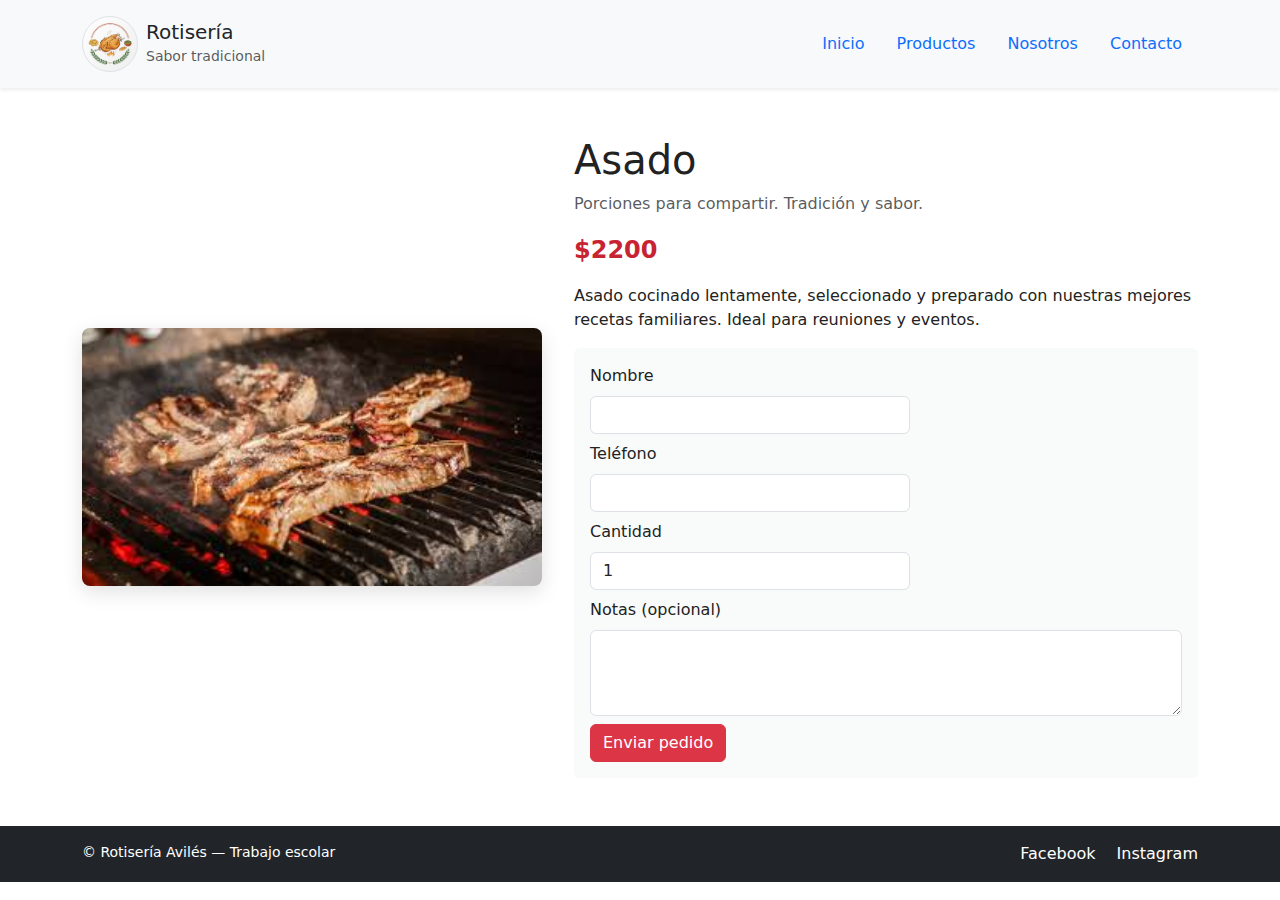
<file: Asado.html>
<!DOCTYPE html>
<html lang="es">
  <head>
    <meta charset="UTF-8" />
    <meta name="viewport" content="width=device-width, initial-scale=1.0" />
    <title>Asado — Rotisería Avilés</title>
    <link
      href="https://cdn.jsdelivr.net/npm/bootstrap@5.3.0/dist/css/bootstrap.min.css"
      rel="stylesheet"
    />
    <link rel="stylesheet" href="CSS/styles.css" />
  </head>
  <body>
    <header class="py-3 bg-light shadow-sm">
      <div class="container d-flex align-items-center justify-content-between">
        <a
          class="d-flex align-items-center text-dark text-decoration-none"
          href="index.html"
        >
          <img
            src="./img/icon.png"
            alt="logo"
            height="56"
            width="56"
            id="logo"
            class="me-2 rounded-circle border"
          />
          <div>
            <h1 class="h5 mb-0">Rotisería</h1>
            <small class="text-muted">Sabor tradicional</small>
          </div>
        </a>

        <nav>
          <ul class="nav">
            <li class="nav-item">
              <a class="nav-link" href="index.html">Inicio</a>
            </li>
            <li class="nav-item">
              <a class="nav-link" href="index.html#productos">Productos</a>
            </li>
            <li class="nav-item">
              <a class="nav-link" href="index.html#about">Nosotros</a>
            </li>
            <li class="nav-item">
              <a class="nav-link" href="index.html#contacto">Contacto</a>
            </li>
          </ul>
        </nav>
      </div>
    </header>

    <main class="product-page">
      <div class="container">
        <div class="product-hero">
          <img
            src="img/Asadoprueba.jpg"
            alt="Asado"
            class="product-image img-fluid"
          />
          <div class="product-info">
            <h1>Asado</h1>
            <p class="text-muted">
              Porciones para compartir. Tradición y sabor.
            </p>
            <div class="price">$2200</div>

            <p>
              Asado cocinado lentamente, seleccionado y preparado con nuestras
              mejores recetas familiares. Ideal para reuniones y eventos.
            </p>

            <form class="order-form" id="orderForm" novalidate>
              <div class="mb-2">
                <label for="name" class="form-label">Nombre</label>
                <input type="text" id="name" class="form-control" required />
              </div>
              <div class="mb-2">
                <label for="phone" class="form-label">Teléfono</label>
                <input type="tel" id="phone" class="form-control" required />
              </div>
              <div class="mb-2">
                <label for="qty" class="form-label">Cantidad</label>
                <input
                  type="number"
                  id="qty"
                  class="form-control"
                  min="1"
                  value="1"
                />
              </div>
              <div class="mb-2">
                <label for="notes" class="form-label">Notas (opcional)</label>
                <textarea id="notes" class="form-control" rows="3"></textarea>
              </div>
              <button class="btn btn-danger">Enviar pedido</button>
            </form>
          </div>
        </div>
      </div>
    </main>

    <footer class="py-3 bg-dark text-white">
      <div class="container d-flex justify-content-between">
        <small>© Rotisería Avilés — Trabajo escolar</small>
        <div>
          <a href="#" class="text-white text-decoration-none me-3">Facebook</a>
          <a href="#" class="text-white text-decoration-none">Instagram</a>
        </div>
      </div>
    </footer>

    <script src="https://cdn.jsdelivr.net/npm/bootstrap@5.3.0/dist/js/bootstrap.bundle.min.js"></script>
    <script src="JS/script.js"></script>
  </body>
</html>
</file>
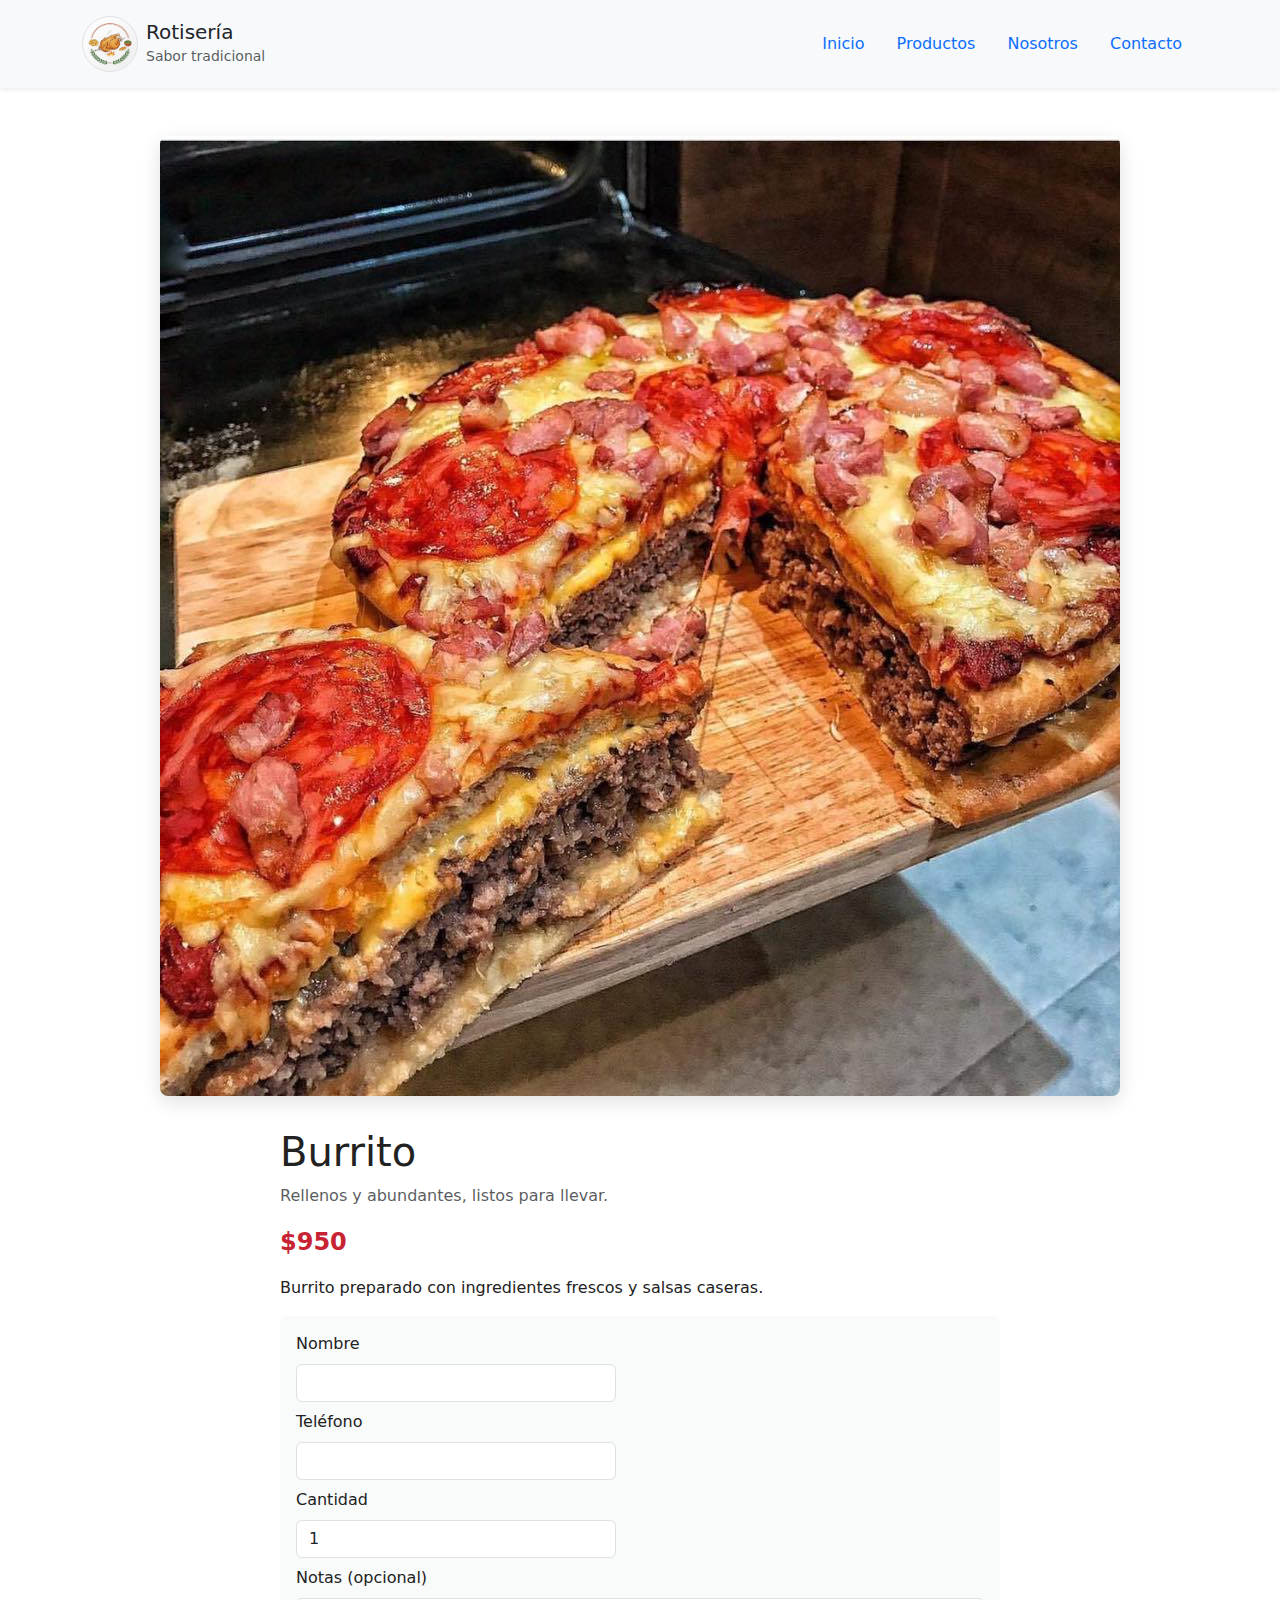
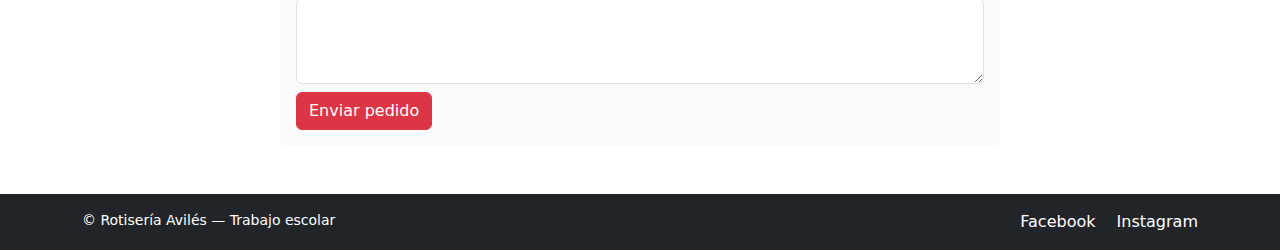
<file: Burrito.html>
<!DOCTYPE html>
<html lang="es">
  <head>
    <meta charset="UTF-8" />
    <meta name="viewport" content="width=device-width, initial-scale=1.0" />
    <title>Burrito — Rotisería Avilés</title>
    <link
      href="https://cdn.jsdelivr.net/npm/bootstrap@5.3.0/dist/css/bootstrap.min.css"
      rel="stylesheet"
    />
    <link rel="stylesheet" href="CSS/styles.css" />
  </head>
  <body>
    <header class="py-3 bg-light shadow-sm">
      <div class="container d-flex align-items-center justify-content-between">
        <a
          class="d-flex align-items-center text-dark text-decoration-none"
          href="index.html"
        >
          <img
            src="./img/icon.png"
            alt="logo"
            height="56"
            width="56"
            id="logo"
            class="me-2 rounded-circle border"
          />
          <div>
            <h1 class="h5 mb-0">Rotisería</h1>
            <small class="text-muted">Sabor tradicional</small>
          </div>
        </a>

        <nav>
          <ul class="nav">
            <li class="nav-item">
              <a class="nav-link" href="index.html">Inicio</a>
            </li>
            <li class="nav-item">
              <a class="nav-link" href="index.html#productos">Productos</a>
            </li>
            <li class="nav-item">
              <a class="nav-link" href="index.html#about">Nosotros</a>
            </li>
            <li class="nav-item">
              <a class="nav-link" href="index.html#contacto">Contacto</a>
            </li>
          </ul>
        </nav>
      </div>
    </header>

    <main class="product-page">
      <div class="container">
        <div class="product-hero">
          <img
            src="img/Hamburguerpizza.jpg"
            alt="Burrito"
            class="product-image img-fluid"
          />
          <div class="product-info">
            <h1>Burrito</h1>
            <p class="text-muted">Rellenos y abundantes, listos para llevar.</p>
            <div class="price">$950</div>

            <p>Burrito preparado con ingredientes frescos y salsas caseras.</p>

            <form class="order-form" id="orderForm" novalidate>
              <div class="mb-2">
                <label for="name" class="form-label">Nombre</label>
                <input type="text" id="name" class="form-control" required />
              </div>
              <div class="mb-2">
                <label for="phone" class="form-label">Teléfono</label>
                <input type="tel" id="phone" class="form-control" required />
              </div>
              <div class="mb-2">
                <label for="qty" class="form-label">Cantidad</label>
                <input
                  type="number"
                  id="qty"
                  class="form-control"
                  min="1"
                  value="1"
                />
              </div>
              <div class="mb-2">
                <label for="notes" class="form-label">Notas (opcional)</label>
                <textarea id="notes" class="form-control" rows="3"></textarea>
              </div>
              <button class="btn btn-danger">Enviar pedido</button>
            </form>
          </div>
        </div>
      </div>
    </main>

    <footer class="py-3 bg-dark text-white">
      <div class="container d-flex justify-content-between">
        <small>© Rotisería Avilés — Trabajo escolar</small>
        <div>
          <a href="#" class="text-white text-decoration-none me-3">Facebook</a>
          <a href="#" class="text-white text-decoration-none">Instagram</a>
        </div>
      </div>
    </footer>

    <script src="https://cdn.jsdelivr.net/npm/bootstrap@5.3.0/dist/js/bootstrap.bundle.min.js"></script>
    <script src="JS/script.js"></script>
  </body>
</html>
</file>
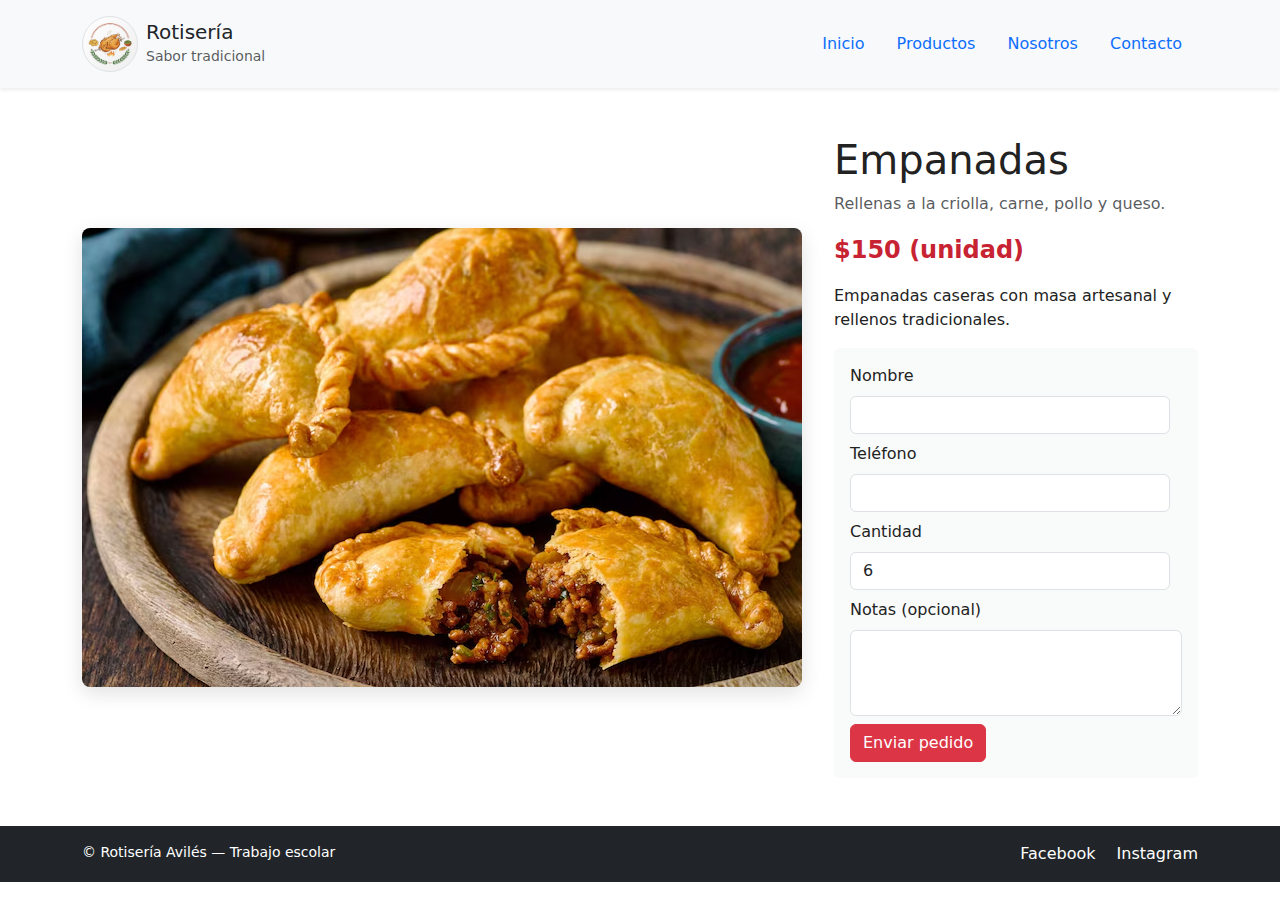
<file: Empanadas.html>
<!DOCTYPE html>
<html lang="es">
  <head>
    <meta charset="UTF-8" />
    <meta name="viewport" content="width=device-width, initial-scale=1.0" />
    <title>Empanadas — Rotisería Avilés</title>
    <link
      href="https://cdn.jsdelivr.net/npm/bootstrap@5.3.0/dist/css/bootstrap.min.css"
      rel="stylesheet"
    />
    <link rel="stylesheet" href="CSS/styles.css" />
  </head>
  <body>
    <header class="py-3 bg-light shadow-sm">
      <div class="container d-flex align-items-center justify-content-between">
        <a
          class="d-flex align-items-center text-dark text-decoration-none"
          href="index.html"
        >
          <img
            src="./img/icon.png"
            alt="logo"
            height="56"
            width="56"
            id="logo"
            class="me-2 rounded-circle border"
          />
          <div>
            <h1 class="h5 mb-0">Rotisería</h1>
            <small class="text-muted">Sabor tradicional</small>
          </div>
        </a>

        <nav>
          <ul class="nav">
            <li class="nav-item">
              <a class="nav-link" href="index.html">Inicio</a>
            </li>
            <li class="nav-item">
              <a class="nav-link" href="index.html#productos">Productos</a>
            </li>
            <li class="nav-item">
              <a class="nav-link" href="index.html#about">Nosotros</a>
            </li>
            <li class="nav-item">
              <a class="nav-link" href="index.html#contacto">Contacto</a>
            </li>
          </ul>
        </nav>
      </div>
    </header>

    <main class="product-page">
      <div class="container">
        <div class="product-hero">
          <img
            src="img/Empanadas.avif"
            alt="Empanadas"
            class="product-image img-fluid"
          />
          <div class="product-info">
            <h1>Empanadas</h1>
            <p class="text-muted">
              Rellenas a la criolla, carne, pollo y queso.
            </p>
            <div class="price">$150 (unidad)</div>

            <p>
              Empanadas caseras con masa artesanal y rellenos tradicionales.
            </p>

            <form class="order-form" id="orderForm" novalidate>
              <div class="mb-2">
                <label for="name" class="form-label">Nombre</label>
                <input type="text" id="name" class="form-control" required />
              </div>
              <div class="mb-2">
                <label for="phone" class="form-label">Teléfono</label>
                <input type="tel" id="phone" class="form-control" required />
              </div>
              <div class="mb-2">
                <label for="qty" class="form-label">Cantidad</label>
                <input
                  type="number"
                  id="qty"
                  class="form-control"
                  min="1"
                  value="6"
                />
              </div>
              <div class="mb-2">
                <label for="notes" class="form-label">Notas (opcional)</label>
                <textarea id="notes" class="form-control" rows="3"></textarea>
              </div>
              <button class="btn btn-danger">Enviar pedido</button>
            </form>
          </div>
        </div>
      </div>
    </main>

    <footer class="py-3 bg-dark text-white">
      <div class="container d-flex justify-content-between">
        <small>© Rotisería Avilés — Trabajo escolar</small>
        <div>
          <a href="#" class="text-white text-decoration-none me-3">Facebook</a>
          <a href="#" class="text-white text-decoration-none">Instagram</a>
        </div>
      </div>
    </footer>

    <script src="https://cdn.jsdelivr.net/npm/bootstrap@5.3.0/dist/js/bootstrap.bundle.min.js"></script>
    <script src="JS/script.js"></script>
  </body>
</html>
</file>
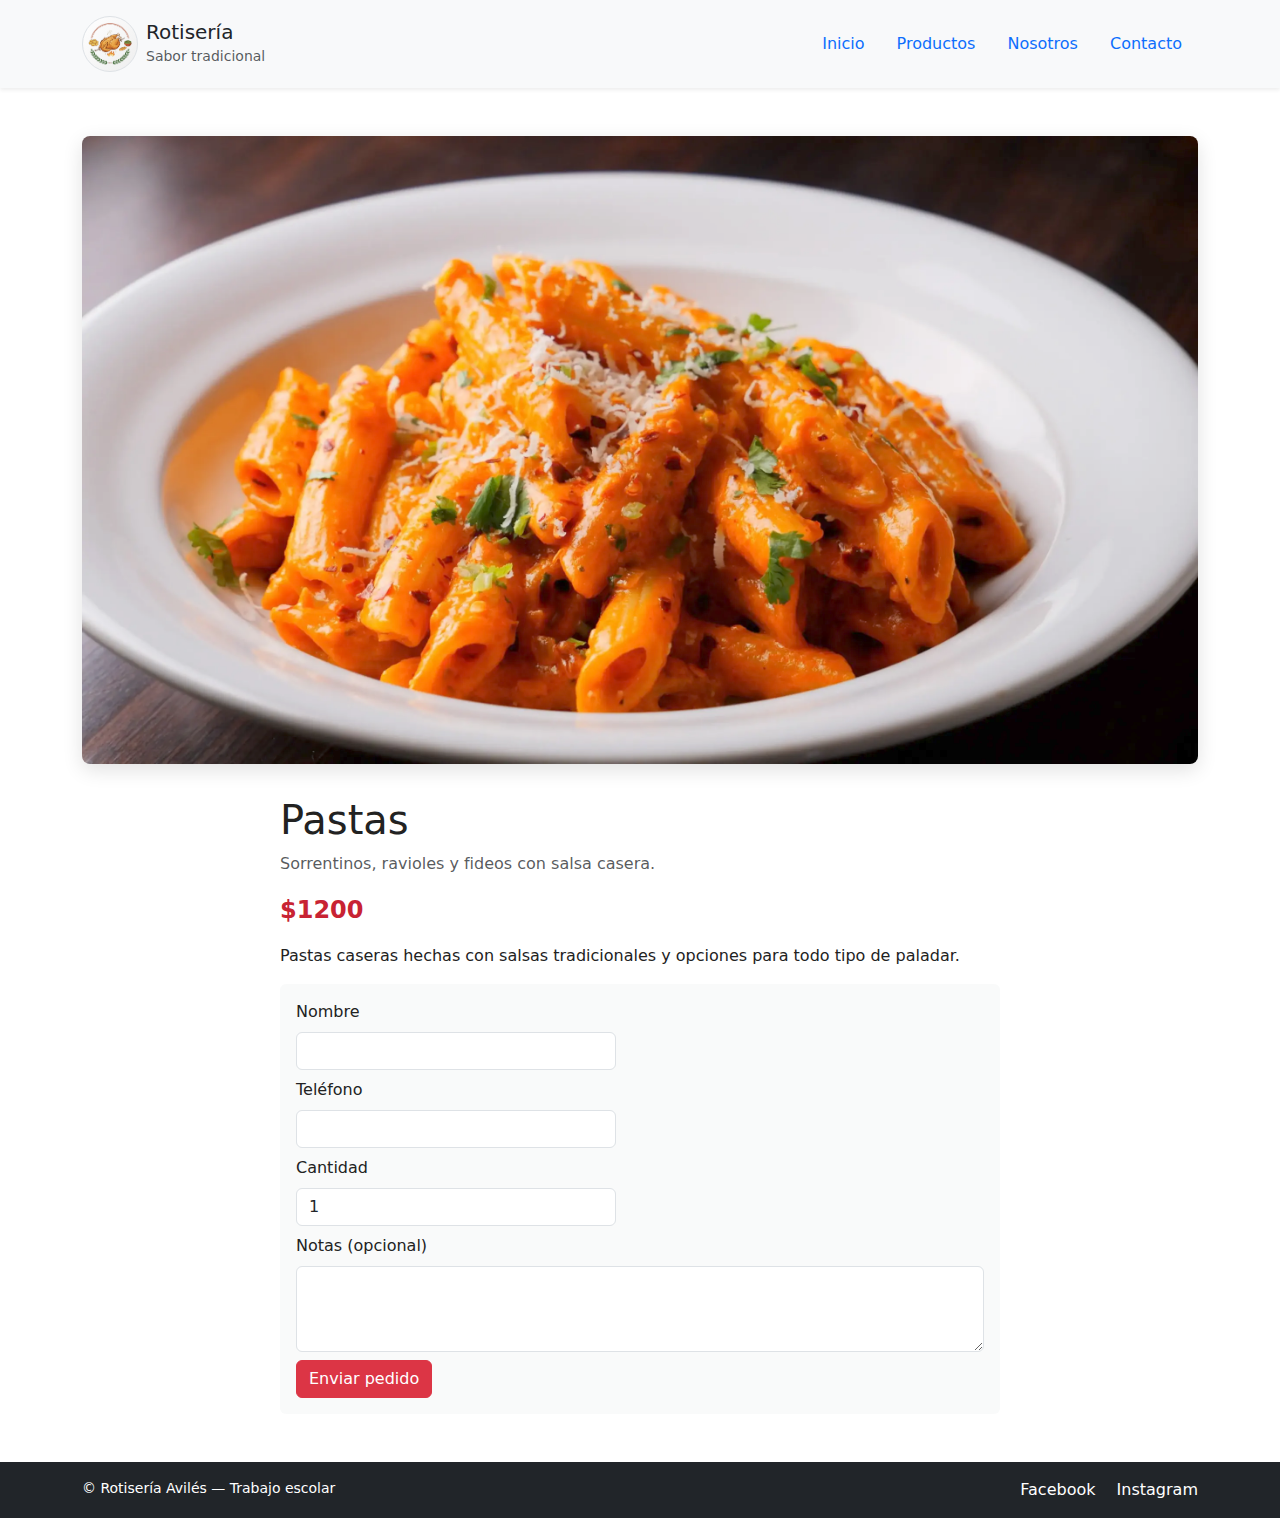
<file: Fideoscontuco.html>
<!DOCTYPE html>
<html lang="es">
  <head>
    <meta charset="UTF-8" />
    <meta name="viewport" content="width=device-width, initial-scale=1.0" />
    <title>Pastas — Rotisería Avilés</title>
    <link
      href="https://cdn.jsdelivr.net/npm/bootstrap@5.3.0/dist/css/bootstrap.min.css"
      rel="stylesheet"
    />
    <link rel="stylesheet" href="CSS/styles.css" />
  </head>
  <body>
    <header class="py-3 bg-light shadow-sm">
      <div class="container d-flex align-items-center justify-content-between">
        <a
          class="d-flex align-items-center text-dark text-decoration-none"
          href="index.html"
        >
          <img
            src="./img/icon.png"
            alt="logo"
            height="56"
            width="56"
            id="logo"
            class="me-2 rounded-circle border"
          />
          <div>
            <h1 class="h5 mb-0">Rotisería</h1>
            <small class="text-muted">Sabor tradicional</small>
          </div>
        </a>

        <nav>
          <ul class="nav">
            <li class="nav-item">
              <a class="nav-link" href="index.html">Inicio</a>
            </li>
            <li class="nav-item">
              <a class="nav-link" href="index.html#productos">Productos</a>
            </li>
            <li class="nav-item">
              <a class="nav-link" href="index.html#about">Nosotros</a>
            </li>
            <li class="nav-item">
              <a class="nav-link" href="index.html#contacto">Contacto</a>
            </li>
          </ul>
        </nav>
      </div>
    </header>

    <main class="product-page">
      <div class="container">
        <div class="product-hero">
          <img
            src="img/Pasta.webp"
            alt="Pastas"
            class="product-image img-fluid"
          />
          <div class="product-info">
            <h1>Pastas</h1>
            <p class="text-muted">
              Sorrentinos, ravioles y fideos con salsa casera.
            </p>
            <div class="price">$1200</div>

            <p>
              Pastas caseras hechas con salsas tradicionales y opciones para
              todo tipo de paladar.
            </p>

            <form class="order-form" id="orderForm" novalidate>
              <div class="mb-2">
                <label for="name" class="form-label">Nombre</label>
                <input type="text" id="name" class="form-control" required />
              </div>
              <div class="mb-2">
                <label for="phone" class="form-label">Teléfono</label>
                <input type="tel" id="phone" class="form-control" required />
              </div>
              <div class="mb-2">
                <label for="qty" class="form-label">Cantidad</label>
                <input
                  type="number"
                  id="qty"
                  class="form-control"
                  min="1"
                  value="1"
                />
              </div>
              <div class="mb-2">
                <label for="notes" class="form-label">Notas (opcional)</label>
                <textarea id="notes" class="form-control" rows="3"></textarea>
              </div>
              <button class="btn btn-danger">Enviar pedido</button>
            </form>
          </div>
        </div>
      </div>
    </main>

    <footer class="py-3 bg-dark text-white">
      <div class="container d-flex justify-content-between">
        <small>© Rotisería Avilés — Trabajo escolar</small>
        <div>
          <a href="#" class="text-white text-decoration-none me-3">Facebook</a>
          <a href="#" class="text-white text-decoration-none">Instagram</a>
        </div>
      </div>
    </footer>

    <script src="https://cdn.jsdelivr.net/npm/bootstrap@5.3.0/dist/js/bootstrap.bundle.min.js"></script>
    <script src="JS/script.js"></script>
  </body>
</html>
</file>
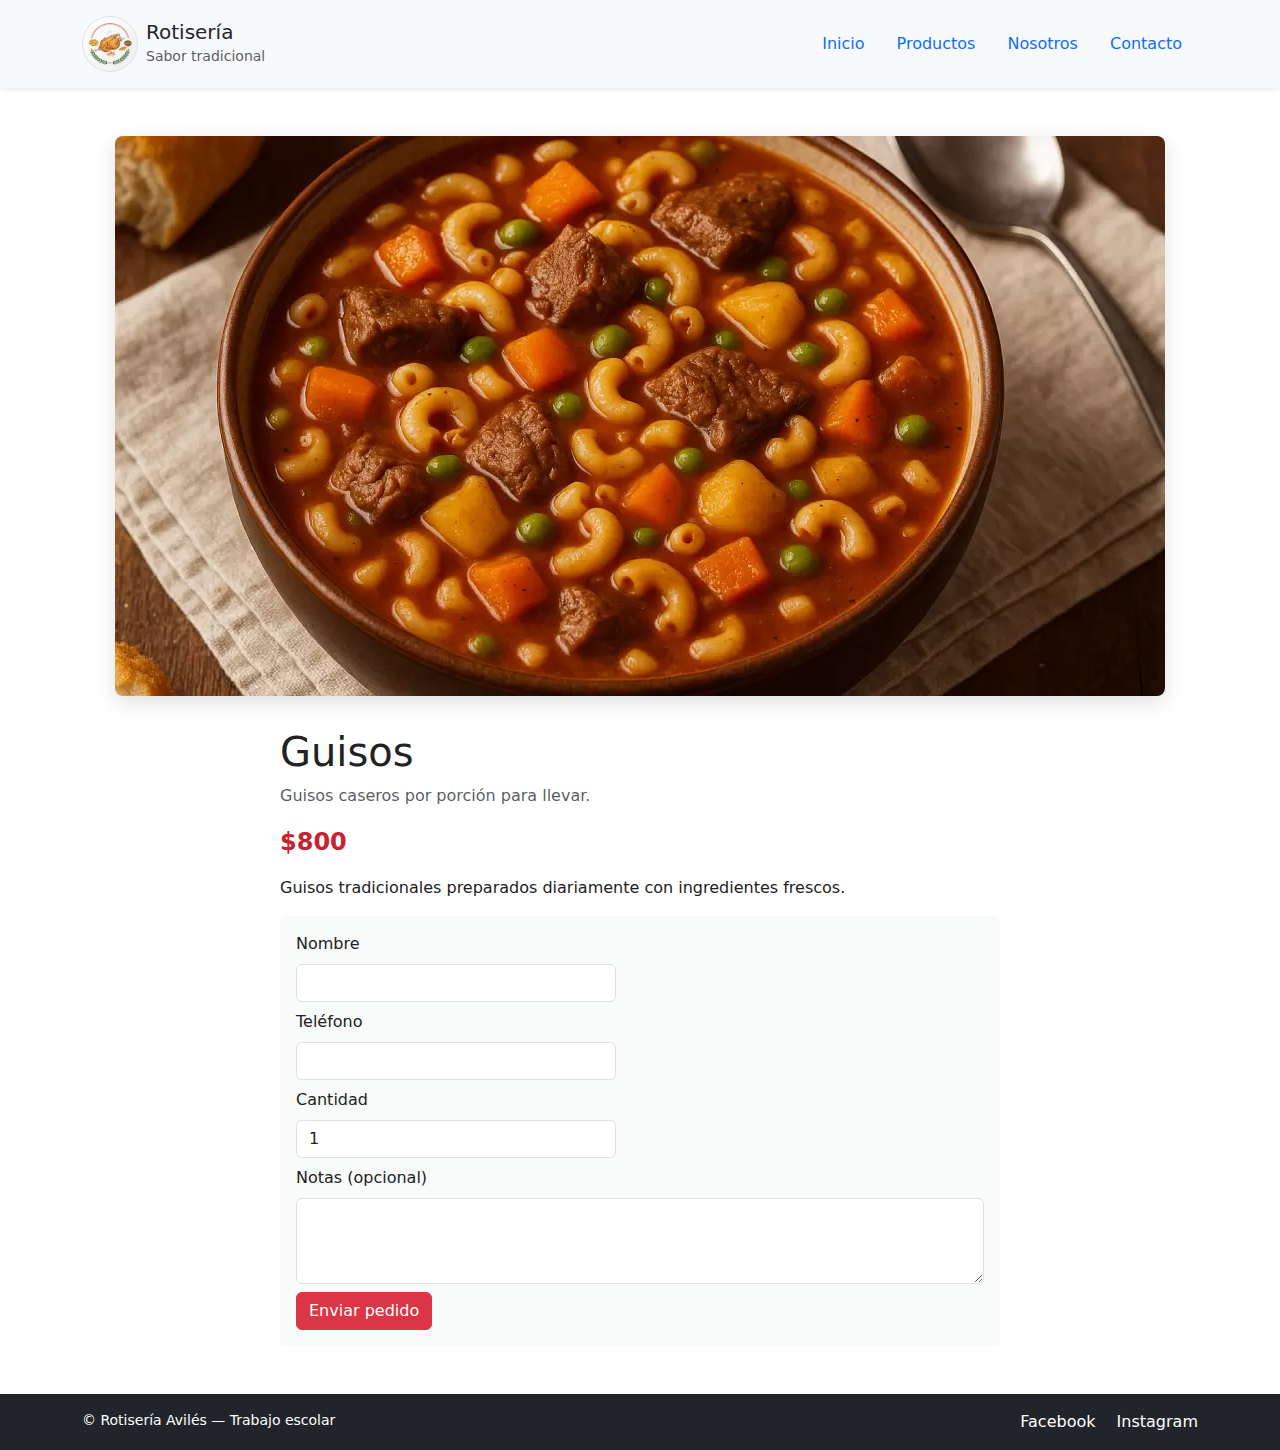
<file: Guiso.html>
<!DOCTYPE html>
<html lang="es">
  <head>
    <meta charset="UTF-8" />
    <meta name="viewport" content="width=device-width, initial-scale=1.0" />
    <title>Guisos — Rotisería Avilés</title>
    <link
      href="https://cdn.jsdelivr.net/npm/bootstrap@5.3.0/dist/css/bootstrap.min.css"
      rel="stylesheet"
    />
    <link rel="stylesheet" href="CSS/styles.css" />
  </head>
  <body>
    <header class="py-3 bg-light shadow-sm">
      <div class="container d-flex align-items-center justify-content-between">
        <a
          class="d-flex align-items-center text-dark text-decoration-none"
          href="index.html"
        >
          <img
            src="./img/icon.png"
            alt="logo"
            height="56"
            width="56"
            id="logo"
            class="me-2 rounded-circle border"
          />
          <div>
            <h1 class="h5 mb-0">Rotisería</h1>
            <small class="text-muted">Sabor tradicional</small>
          </div>
        </a>

        <nav>
          <ul class="nav">
            <li class="nav-item">
              <a class="nav-link" href="index.html">Inicio</a>
            </li>
            <li class="nav-item">
              <a class="nav-link" href="index.html#productos">Productos</a>
            </li>
            <li class="nav-item">
              <a class="nav-link" href="index.html#about">Nosotros</a>
            </li>
            <li class="nav-item">
              <a class="nav-link" href="index.html#contacto">Contacto</a>
            </li>
          </ul>
        </nav>
      </div>
    </header>

    <main class="product-page">
      <div class="container">
        <div class="product-hero">
          <img
            src="img/Guiso.webp"
            alt="Guiso"
            class="product-image img-fluid"
          />
          <div class="product-info">
            <h1>Guisos</h1>
            <p class="text-muted">Guisos caseros por porción para llevar.</p>
            <div class="price">$800</div>

            <p>
              Guisos tradicionales preparados diariamente con ingredientes
              frescos.
            </p>

            <form class="order-form" id="orderForm" novalidate>
              <div class="mb-2">
                <label for="name" class="form-label">Nombre</label>
                <input type="text" id="name" class="form-control" required />
              </div>
              <div class="mb-2">
                <label for="phone" class="form-label">Teléfono</label>
                <input type="tel" id="phone" class="form-control" required />
              </div>
              <div class="mb-2">
                <label for="qty" class="form-label">Cantidad</label>
                <input
                  type="number"
                  id="qty"
                  class="form-control"
                  min="1"
                  value="1"
                />
              </div>
              <div class="mb-2">
                <label for="notes" class="form-label">Notas (opcional)</label>
                <textarea id="notes" class="form-control" rows="3"></textarea>
              </div>
              <button class="btn btn-danger">Enviar pedido</button>
            </form>
          </div>
        </div>
      </div>
    </main>

    <footer class="py-3 bg-dark text-white">
      <div class="container d-flex justify-content-between">
        <small>© Rotisería Avilés — Trabajo escolar</small>
        <div>
          <a href="#" class="text-white text-decoration-none me-3">Facebook</a>
          <a href="#" class="text-white text-decoration-none">Instagram</a>
        </div>
      </div>
    </footer>

    <script src="https://cdn.jsdelivr.net/npm/bootstrap@5.3.0/dist/js/bootstrap.bundle.min.js"></script>
    <script src="JS/script.js"></script>
  </body>
</html>
</file>
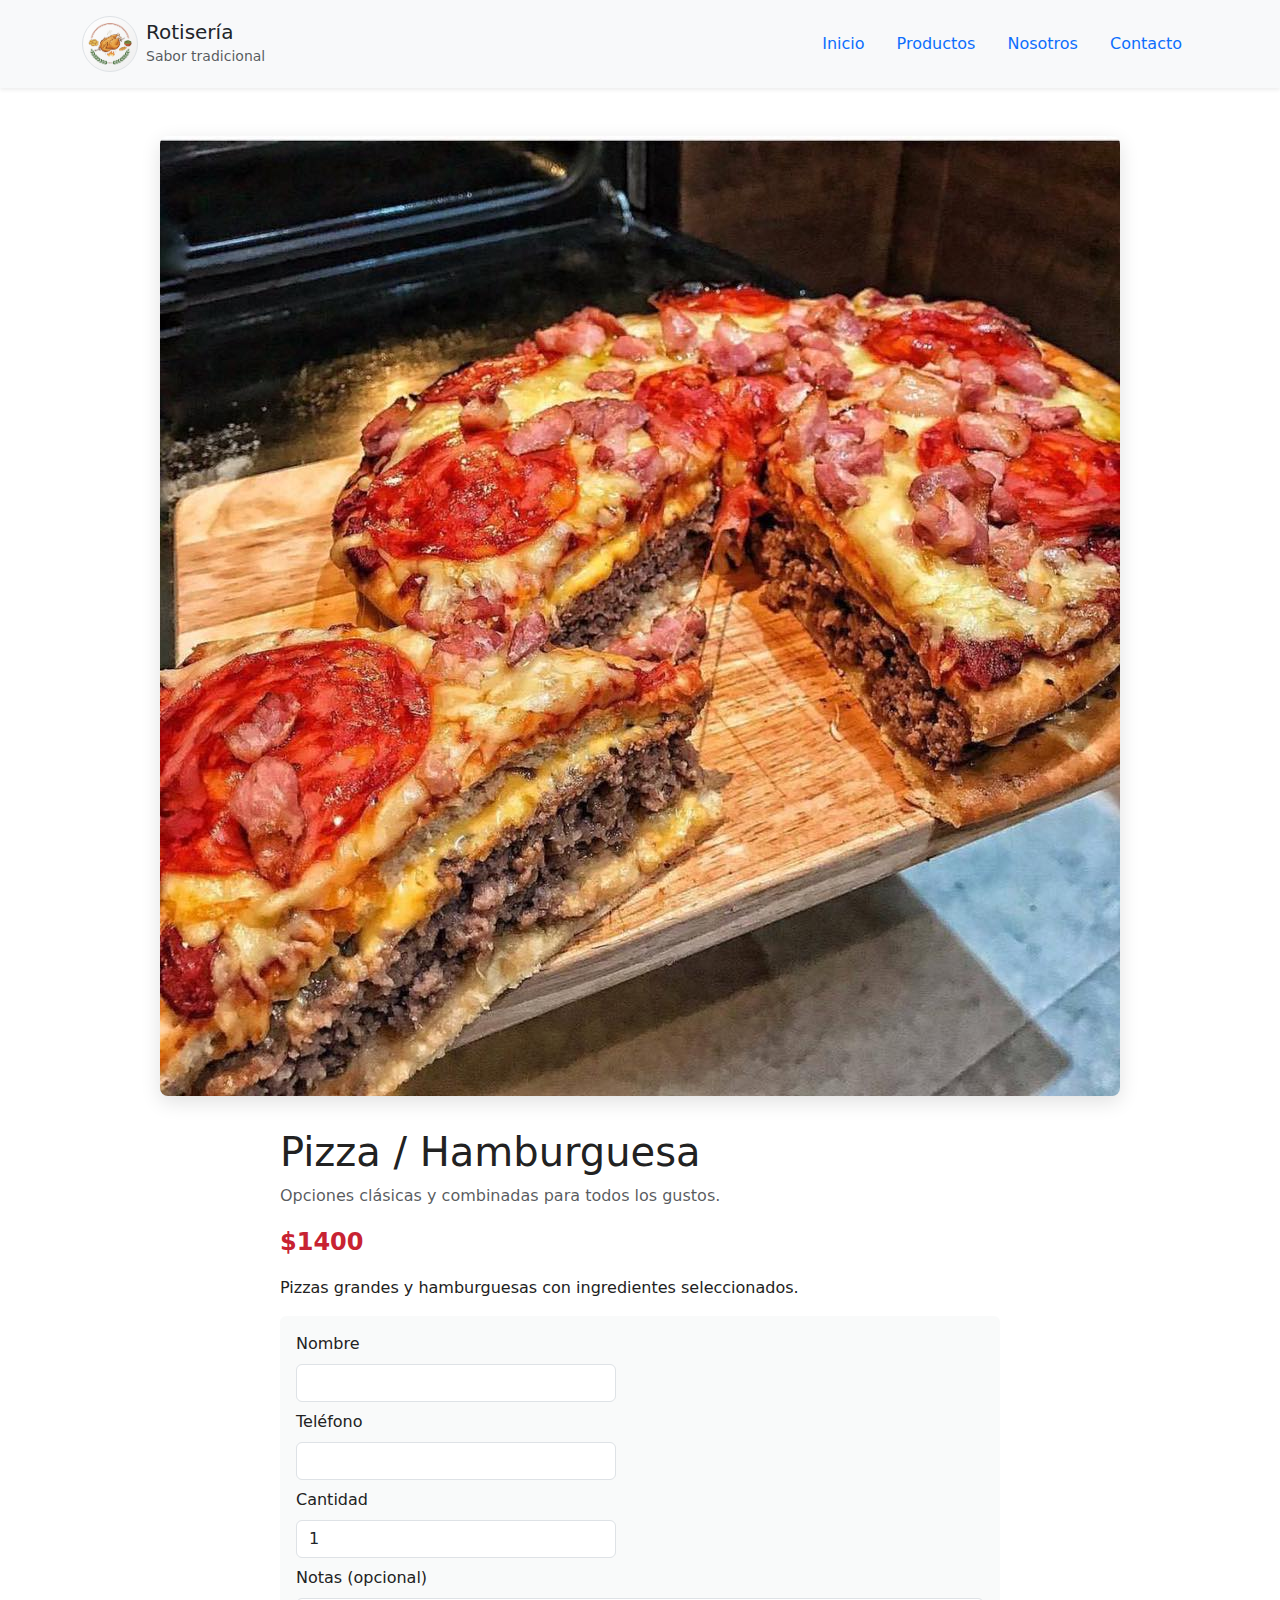
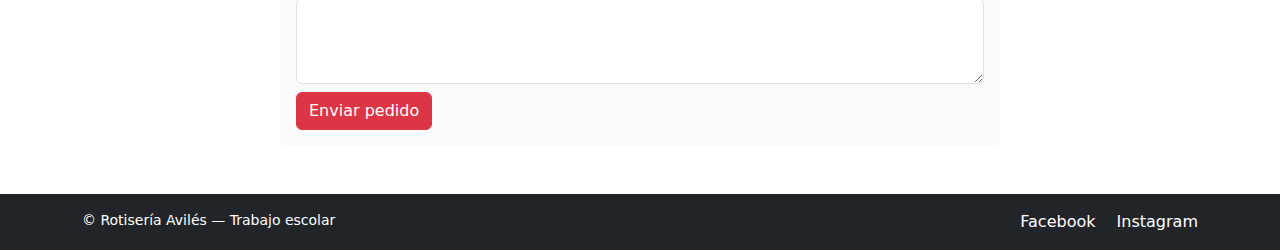
<file: Hamburguerpizza.html>
<!DOCTYPE html>
<html lang="es">
  <head>
    <meta charset="UTF-8" />
    <meta name="viewport" content="width=device-width, initial-scale=1.0" />
    <title>Pizza / Hamburguesa — Rotisería Avilés</title>
    <link
      href="https://cdn.jsdelivr.net/npm/bootstrap@5.3.0/dist/css/bootstrap.min.css"
      rel="stylesheet"
    />
    <link rel="stylesheet" href="CSS/styles.css" />
  </head>
  <body>
    <header class="py-3 bg-light shadow-sm">
      <div class="container d-flex align-items-center justify-content-between">
        <a
          class="d-flex align-items-center text-dark text-decoration-none"
          href="index.html"
        >
          <img
            src="./img/icon.png"
            alt="logo"
            height="56"
            width="56"
            id="logo"
            class="me-2 rounded-circle border"
          />
          <div>
            <h1 class="h5 mb-0">Rotisería</h1>
            <small class="text-muted">Sabor tradicional</small>
          </div>
        </a>

        <nav>
          <ul class="nav">
            <li class="nav-item">
              <a class="nav-link" href="index.html">Inicio</a>
            </li>
            <li class="nav-item">
              <a class="nav-link" href="index.html#productos">Productos</a>
            </li>
            <li class="nav-item">
              <a class="nav-link" href="index.html#about">Nosotros</a>
            </li>
            <li class="nav-item">
              <a class="nav-link" href="index.html#contacto">Contacto</a>
            </li>
          </ul>
        </nav>
      </div>
    </header>

    <main class="product-page">
      <div class="container">
        <div class="product-hero">
          <img
            src="img/Hamburguerpizza.jpg"
            alt="Pizza / Hamburguesa"
            class="product-image img-fluid"
          />
          <div class="product-info">
            <h1>Pizza / Hamburguesa</h1>
            <p class="text-muted">
              Opciones clásicas y combinadas para todos los gustos.
            </p>
            <div class="price">$1400</div>

            <p>Pizzas grandes y hamburguesas con ingredientes seleccionados.</p>

            <form class="order-form" id="orderForm" novalidate>
              <div class="mb-2">
                <label for="name" class="form-label">Nombre</label>
                <input type="text" id="name" class="form-control" required />
              </div>
              <div class="mb-2">
                <label for="phone" class="form-label">Teléfono</label>
                <input type="tel" id="phone" class="form-control" required />
              </div>
              <div class="mb-2">
                <label for="qty" class="form-label">Cantidad</label>
                <input
                  type="number"
                  id="qty"
                  class="form-control"
                  min="1"
                  value="1"
                />
              </div>
              <div class="mb-2">
                <label for="notes" class="form-label">Notas (opcional)</label>
                <textarea id="notes" class="form-control" rows="3"></textarea>
              </div>
              <button class="btn btn-danger">Enviar pedido</button>
            </form>
          </div>
        </div>
      </div>
    </main>

    <footer class="py-3 bg-dark text-white">
      <div class="container d-flex justify-content-between">
        <small>© Rotisería Avilés — Trabajo escolar</small>
        <div>
          <a href="#" class="text-white text-decoration-none me-3">Facebook</a>
          <a href="#" class="text-white text-decoration-none">Instagram</a>
        </div>
      </div>
    </footer>

    <script src="https://cdn.jsdelivr.net/npm/bootstrap@5.3.0/dist/js/bootstrap.bundle.min.js"></script>
    <script src="JS/script.js"></script>
  </body>
</html>
</file>
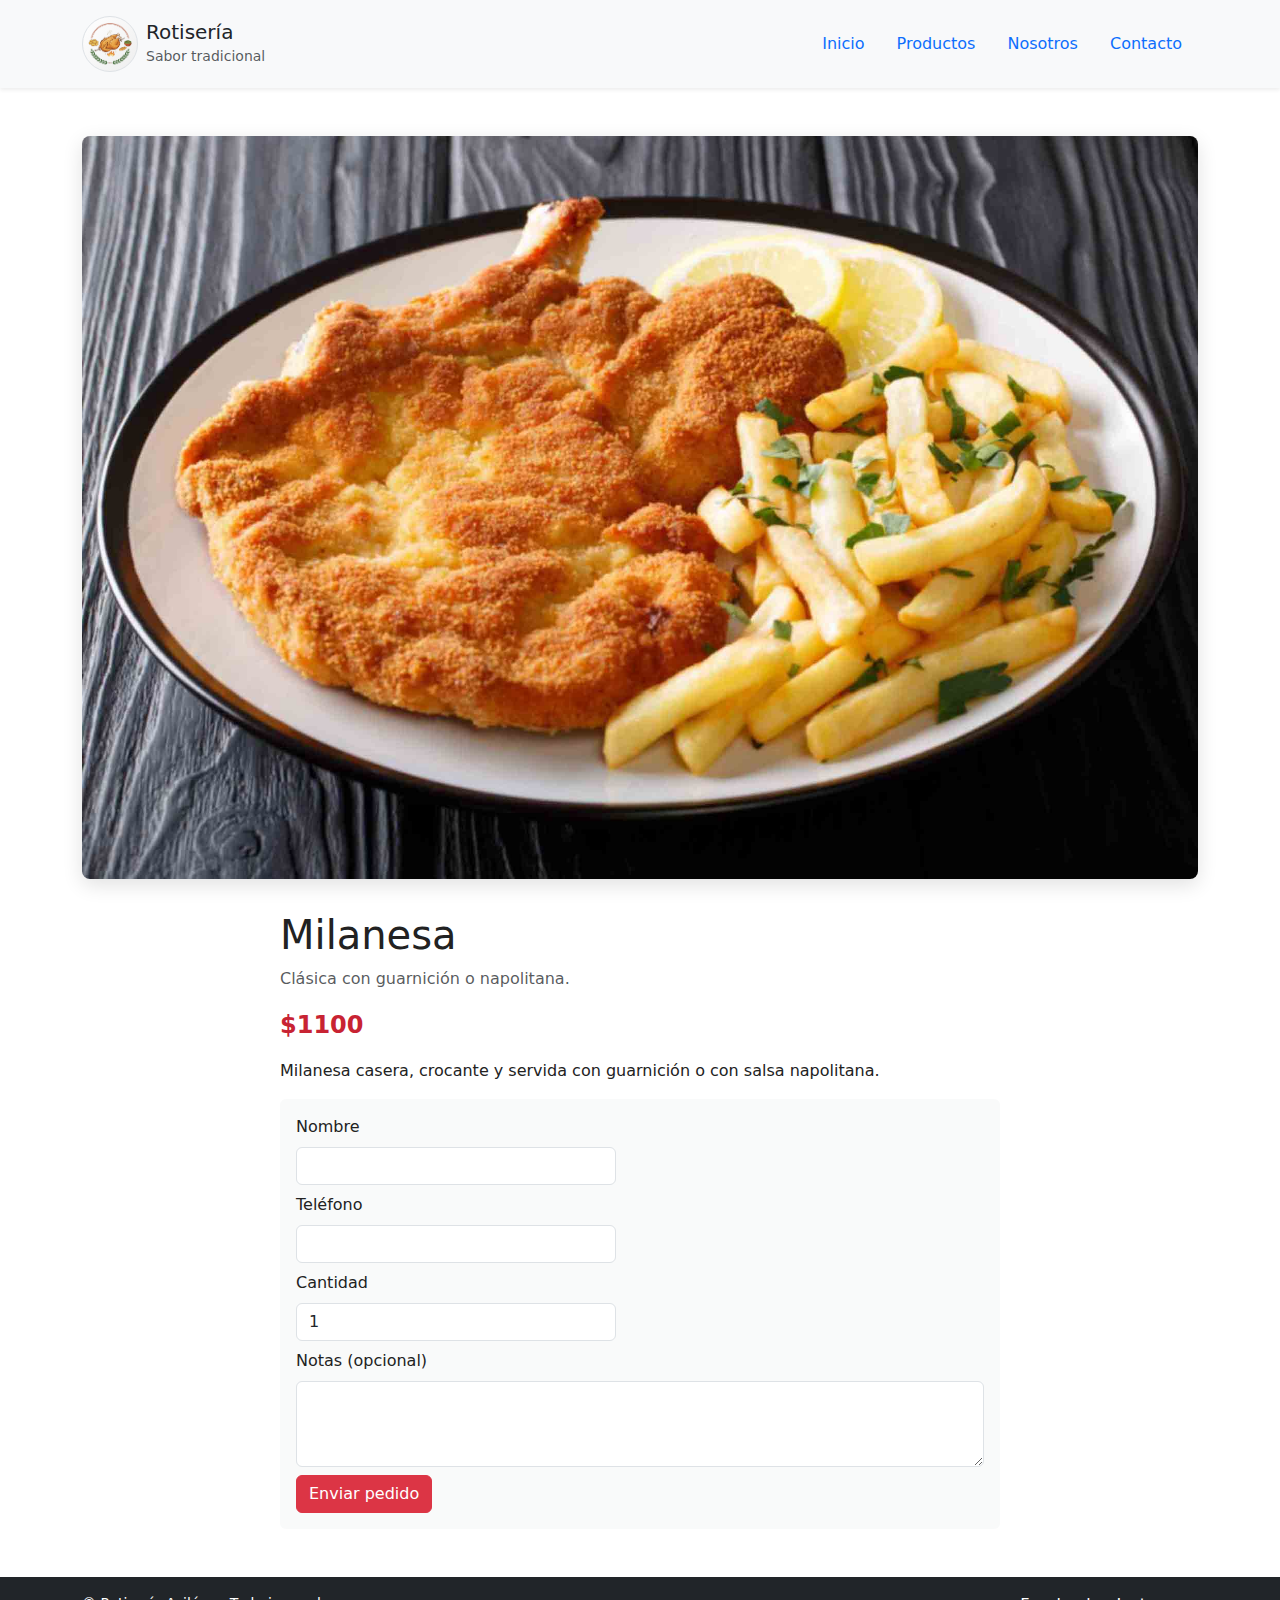
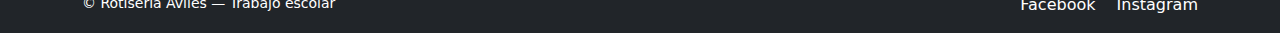
<file: Milanesa.html>
<!DOCTYPE html>
<html lang="es">
  <head>
    <meta charset="UTF-8" />
    <meta name="viewport" content="width=device-width, initial-scale=1.0" />
    <title>Milanesa — Rotisería Avilés</title>
    <link
      href="https://cdn.jsdelivr.net/npm/bootstrap@5.3.0/dist/css/bootstrap.min.css"
      rel="stylesheet"
    />
    <link rel="stylesheet" href="CSS/styles.css" />
  </head>
  <body>
    <header class="py-3 bg-light shadow-sm">
      <div class="container d-flex align-items-center justify-content-between">
        <a
          class="d-flex align-items-center text-dark text-decoration-none"
          href="index.html"
        >
          <img
            src="./img/icon.png"
            alt="logo"
            height="56"
            width="56"
            id="logo"
            class="me-2 rounded-circle border"
          />
          <div>
            <h1 class="h5 mb-0">Rotisería</h1>
            <small class="text-muted">Sabor tradicional</small>
          </div>
        </a>

        <nav>
          <ul class="nav">
            <li class="nav-item">
              <a class="nav-link" href="index.html">Inicio</a>
            </li>
            <li class="nav-item">
              <a class="nav-link" href="index.html#productos">Productos</a>
            </li>
            <li class="nav-item">
              <a class="nav-link" href="index.html#about">Nosotros</a>
            </li>
            <li class="nav-item">
              <a class="nav-link" href="index.html#contacto">Contacto</a>
            </li>
          </ul>
        </nav>
      </div>
    </header>

    <main class="product-page">
      <div class="container">
        <div class="product-hero">
          <img
            src="img/Milanesa.jpg"
            alt="Milanesa"
            class="product-image img-fluid"
          />
          <div class="product-info">
            <h1>Milanesa</h1>
            <p class="text-muted">Clásica con guarnición o napolitana.</p>
            <div class="price">$1100</div>

            <p>
              Milanesa casera, crocante y servida con guarnición o con salsa
              napolitana.
            </p>

            <form class="order-form" id="orderForm" novalidate>
              <div class="mb-2">
                <label for="name" class="form-label">Nombre</label>
                <input type="text" id="name" class="form-control" required />
              </div>
              <div class="mb-2">
                <label for="phone" class="form-label">Teléfono</label>
                <input type="tel" id="phone" class="form-control" required />
              </div>
              <div class="mb-2">
                <label for="qty" class="form-label">Cantidad</label>
                <input
                  type="number"
                  id="qty"
                  class="form-control"
                  min="1"
                  value="1"
                />
              </div>
              <div class="mb-2">
                <label for="notes" class="form-label">Notas (opcional)</label>
                <textarea id="notes" class="form-control" rows="3"></textarea>
              </div>
              <button class="btn btn-danger">Enviar pedido</button>
            </form>
          </div>
        </div>
      </div>
    </main>

    <footer class="py-3 bg-dark text-white">
      <div class="container d-flex justify-content-between">
        <small>© Rotisería Avilés — Trabajo escolar</small>
        <div>
          <a href="#" class="text-white text-decoration-none me-3">Facebook</a>
          <a href="#" class="text-white text-decoration-none">Instagram</a>
        </div>
      </div>
    </footer>

    <script src="https://cdn.jsdelivr.net/npm/bootstrap@5.3.0/dist/js/bootstrap.bundle.min.js"></script>
    <script src="JS/script.js"></script>
  </body>
</html>
</file>
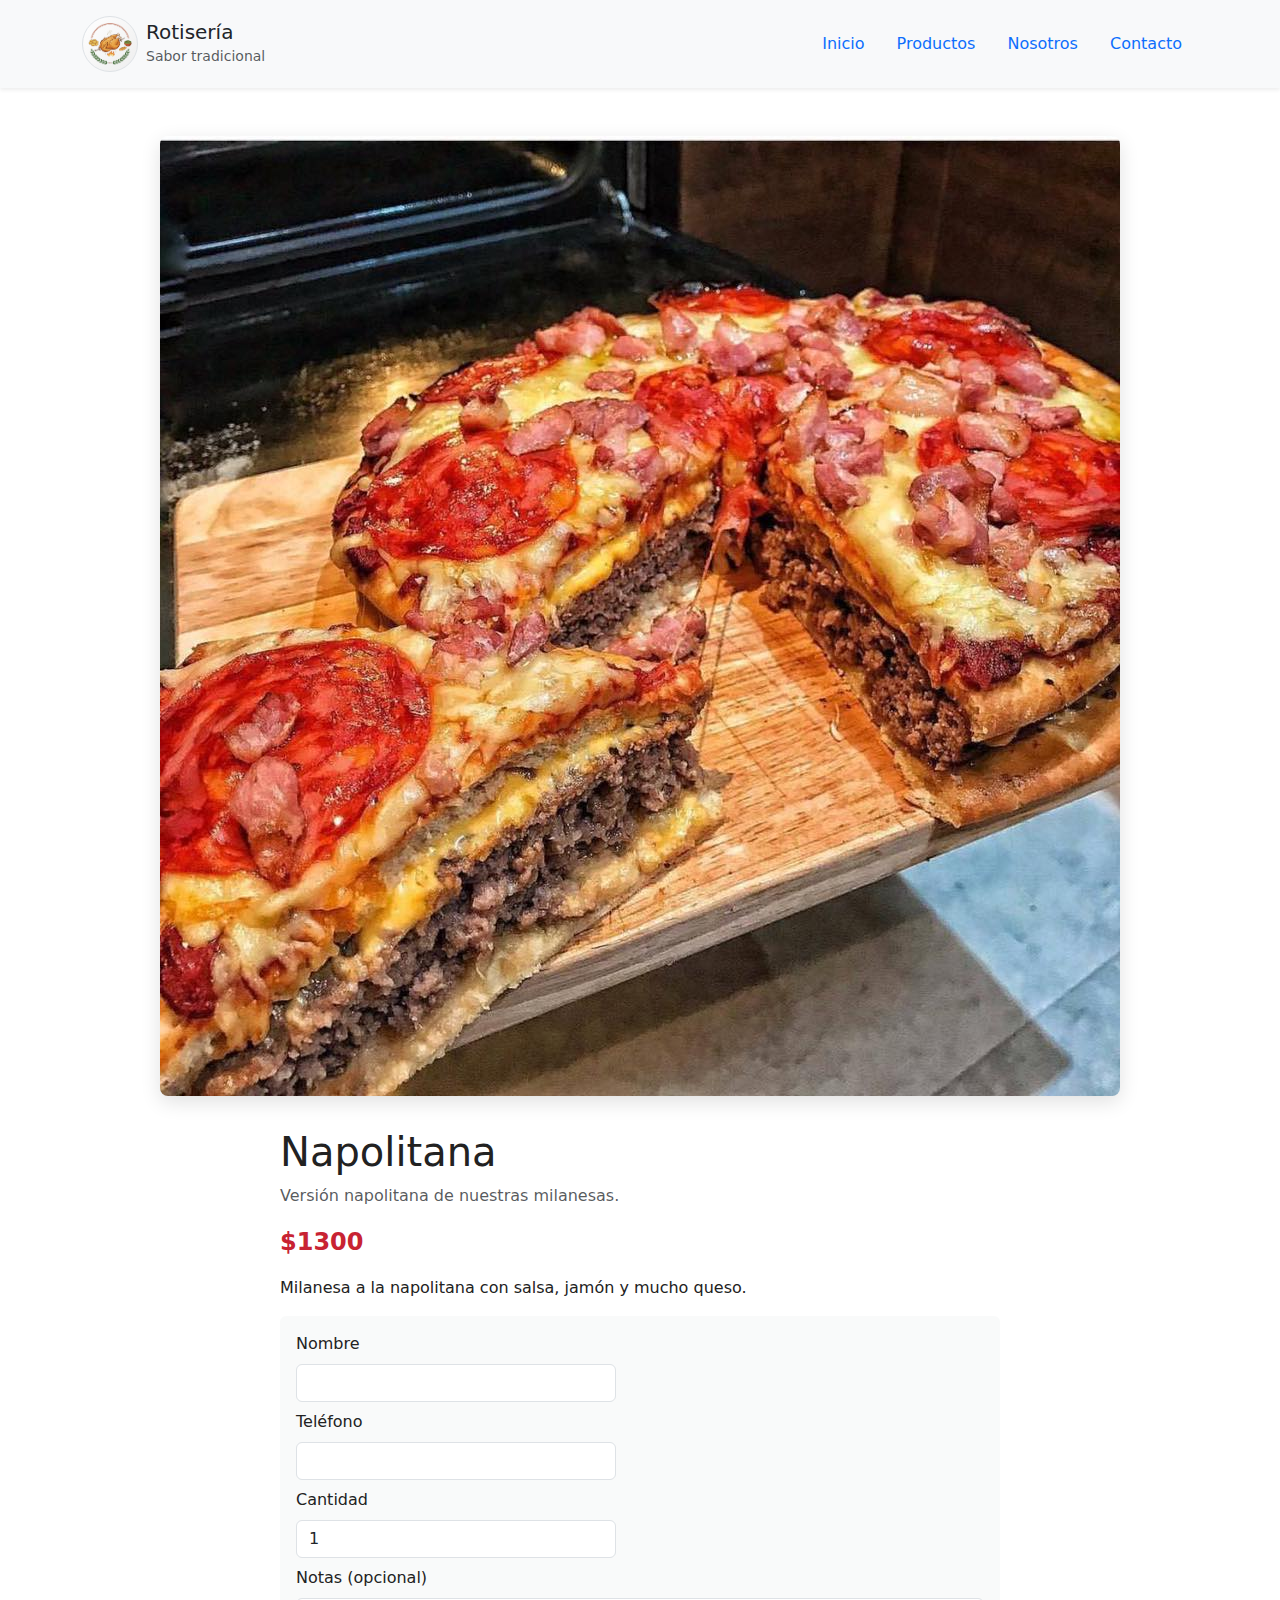
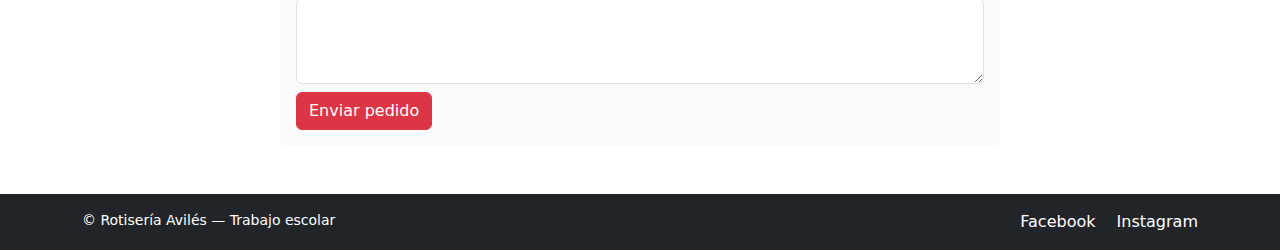
<file: Napolitana.html>
<!DOCTYPE html>
<html lang="es">
  <head>
    <meta charset="UTF-8" />
    <meta name="viewport" content="width=device-width, initial-scale=1.0" />
    <title>Napolitana — Rotisería Avilés</title>
    <link
      href="https://cdn.jsdelivr.net/npm/bootstrap@5.3.0/dist/css/bootstrap.min.css"
      rel="stylesheet"
    />
    <link rel="stylesheet" href="CSS/styles.css" />
  </head>
  <body>
    <header class="py-3 bg-light shadow-sm">
      <div class="container d-flex align-items-center justify-content-between">
        <a
          class="d-flex align-items-center text-dark text-decoration-none"
          href="index.html"
        >
          <img
            src="./img/icon.png"
            alt="logo"
            height="56"
            width="56"
            id="logo"
            class="me-2 rounded-circle border"
          />
          <div>
            <h1 class="h5 mb-0">Rotisería</h1>
            <small class="text-muted">Sabor tradicional</small>
          </div>
        </a>

        <nav>
          <ul class="nav">
            <li class="nav-item">
              <a class="nav-link" href="index.html">Inicio</a>
            </li>
            <li class="nav-item">
              <a class="nav-link" href="index.html#productos">Productos</a>
            </li>
            <li class="nav-item">
              <a class="nav-link" href="index.html#about">Nosotros</a>
            </li>
            <li class="nav-item">
              <a class="nav-link" href="index.html#contacto">Contacto</a>
            </li>
          </ul>
        </nav>
      </div>
    </header>

    <main class="product-page">
      <div class="container">
        <div class="product-hero">
          <img
            src="img/Hamburguerpizza.jpg"
            alt="Napolitana"
            class="product-image img-fluid"
          />
          <div class="product-info">
            <h1>Napolitana</h1>
            <p class="text-muted">Versión napolitana de nuestras milanesas.</p>
            <div class="price">$1300</div>

            <p>Milanesa a la napolitana con salsa, jamón y mucho queso.</p>

            <form class="order-form" id="orderForm" novalidate>
              <div class="mb-2">
                <label for="name" class="form-label">Nombre</label>
                <input type="text" id="name" class="form-control" required />
              </div>
              <div class="mb-2">
                <label for="phone" class="form-label">Teléfono</label>
                <input type="tel" id="phone" class="form-control" required />
              </div>
              <div class="mb-2">
                <label for="qty" class="form-label">Cantidad</label>
                <input
                  type="number"
                  id="qty"
                  class="form-control"
                  min="1"
                  value="1"
                />
              </div>
              <div class="mb-2">
                <label for="notes" class="form-label">Notas (opcional)</label>
                <textarea id="notes" class="form-control" rows="3"></textarea>
              </div>
              <button class="btn btn-danger">Enviar pedido</button>
            </form>
          </div>
        </div>
      </div>
    </main>

    <footer class="py-3 bg-dark text-white">
      <div class="container d-flex justify-content-between">
        <small>© Rotisería Avilés — Trabajo escolar</small>
        <div>
          <a href="#" class="text-white text-decoration-none me-3">Facebook</a>
          <a href="#" class="text-white text-decoration-none">Instagram</a>
        </div>
      </div>
    </footer>

    <script src="https://cdn.jsdelivr.net/npm/bootstrap@5.3.0/dist/js/bootstrap.bundle.min.js"></script>
    <script src="JS/script.js"></script>
  </body>
</html>
</file>
<file: CSS/styles.css>
:root {
  --brand: #c82333;
  --accent: #f8f9fa;
}

body {
  font-family: system-ui, -apple-system, "Segoe UI", Roboto, "Helvetica Neue",
    Arial;
  color: #222;
}

.hero {
  position: relative;
  overflow: hidden;
  background: linear-gradient(rgba(0, 0, 0, 0.45), rgba(0, 0, 0, 0.25));
  min-height: 320px;
}

.hero__video {
  position: absolute;
  inset: 0;
  width: 100%;
  height: 100%;
  object-fit: cover;
  display: block;
  z-index: 0;
  pointer-events: none;
  filter: brightness(0.55);
}

.hero > .container {
  position: relative;
  z-index: 1;
}

.card-img-top {
  object-fit: cover;
}

#logo {
  background: linear-gradient(135deg, #fff, #eee);
  display: inline-block;
}

#formAlert {
  min-height: 2rem;
}

@media (max-width: 576px) {
  header .container {
    flex-direction: column;
    gap: 0.75rem;
  }
  .hero {
    padding: 3rem 0;
  }
}

a:focus,
button:focus,
input:focus,
textarea:focus {
  outline: 3px solid rgba(200, 40, 50, 0.18);
  outline-offset: 2px;
}

.text-truncate {
  min-height: 2.2rem;
}

footer a:hover {
  text-decoration: underline;
}

/* Product page styles */
.product-page {
  padding: 3rem 0;
}
.product-hero {
  display: flex;
  gap: 2rem;
  align-items: center;
  justify-content: center;
  flex-wrap: wrap;
}
.product-image {
  flex: 0 0 460px;
  max-width: 100%;
  border-radius: 8px;
  box-shadow: 0 6px 20px rgba(0, 0, 0, 0.12);
}
.product-info {
  flex: 1 1 320px;
  max-width: 720px;
}
.product-info h1 {
  margin-bottom: 0.5rem;
}
.price {
  font-size: 1.5rem;
  color: var(--brand);
  font-weight: 700;
  margin-bottom: 1rem;
}
.order-form {
  margin-top: 1rem;
  background: rgba(248, 249, 250, 0.9);
  padding: 1rem;
  border-radius: 6px;
}
.order-form .form-control:not(textarea) {
  max-width: 320px;
}

@media (max-width: 768px) {
  .product-hero {
    gap: 1rem;
  }
  .product-image {
    flex-basis: 100%;
  }
  .product-info {
    flex-basis: 100%;
  }
}
</file>
